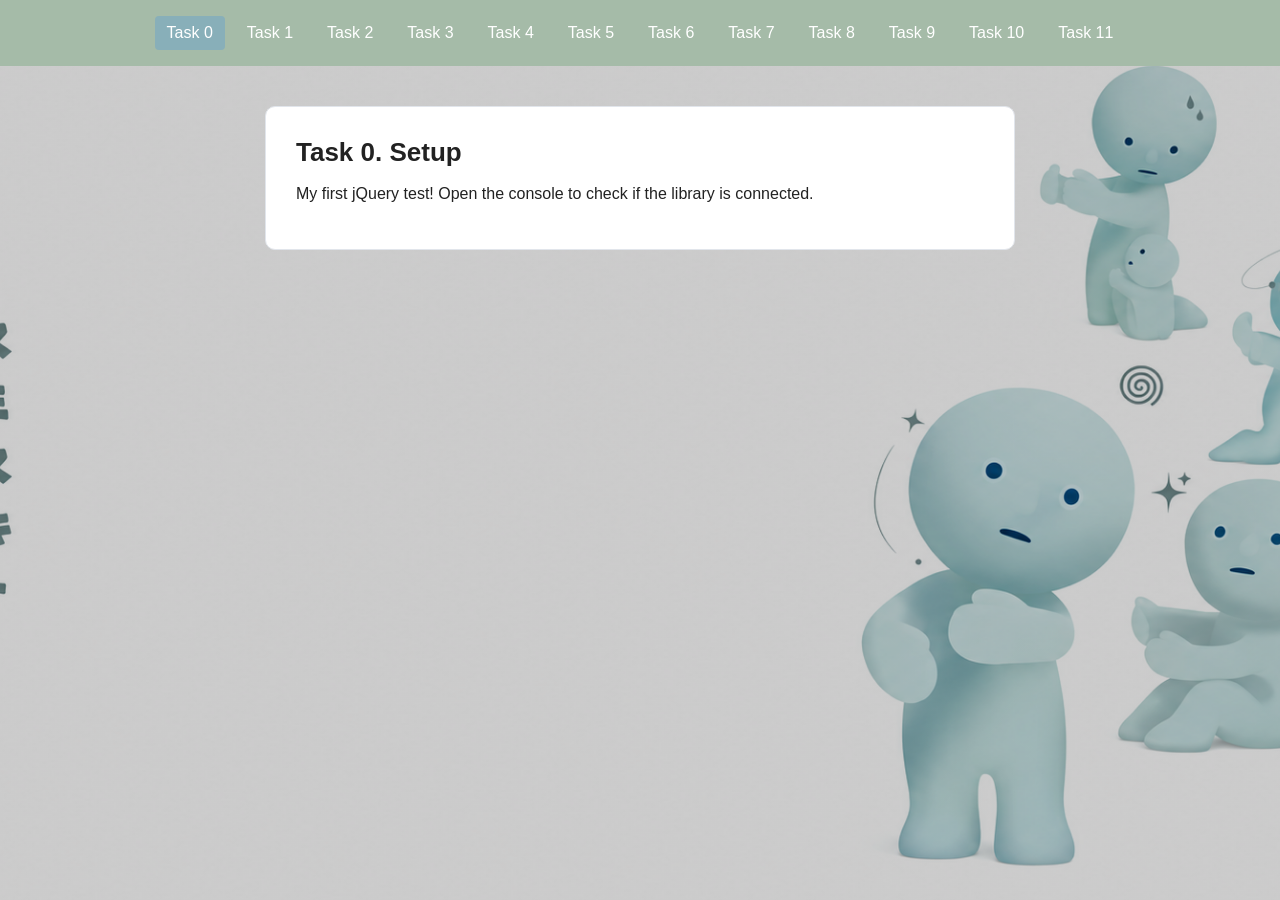
<file: index.html>
<!DOCTYPE html>
<html lang="en">
<head>
    <meta charset="UTF-8">
    <meta name="viewport" content="width=device-width, initial-scale=1.0">
    <title>Task 0 - Setup</title>
    <link rel="stylesheet" href="CSS/style.css">
</head>
<body>
    <nav>
        <a href="index.html" class="active">Task 0</a>
        <a href="task1.html">Task 1</a>
        <a href="task2.html">Task 2</a>
        <a href="task3.html">Task 3</a>
        <a href="task4.html">Task 4</a>
        <a href="task5.html">Task 5</a>
        <a href="task6.html">Task 6</a>
        <a href="task7.html">Task 7</a>
        <a href="task8.html">Task 8</a>
        <a href="task9.html">Task 9</a>
        <a href="task10.html">Task 10</a>
        <a href="task11.html">Task 11</a>
    </nav>
    <main>
        <h1>Task 0. Setup</h1>
<p>
    My first jQuery test! Open the console
    to check if the library is connected.
</p>
    </main>
    <script src="https://code.jquery.com/jquery-3.7.1.min.js"></script>
    <script src="JS/task0.js"></script>
</body>
</html>
</file>
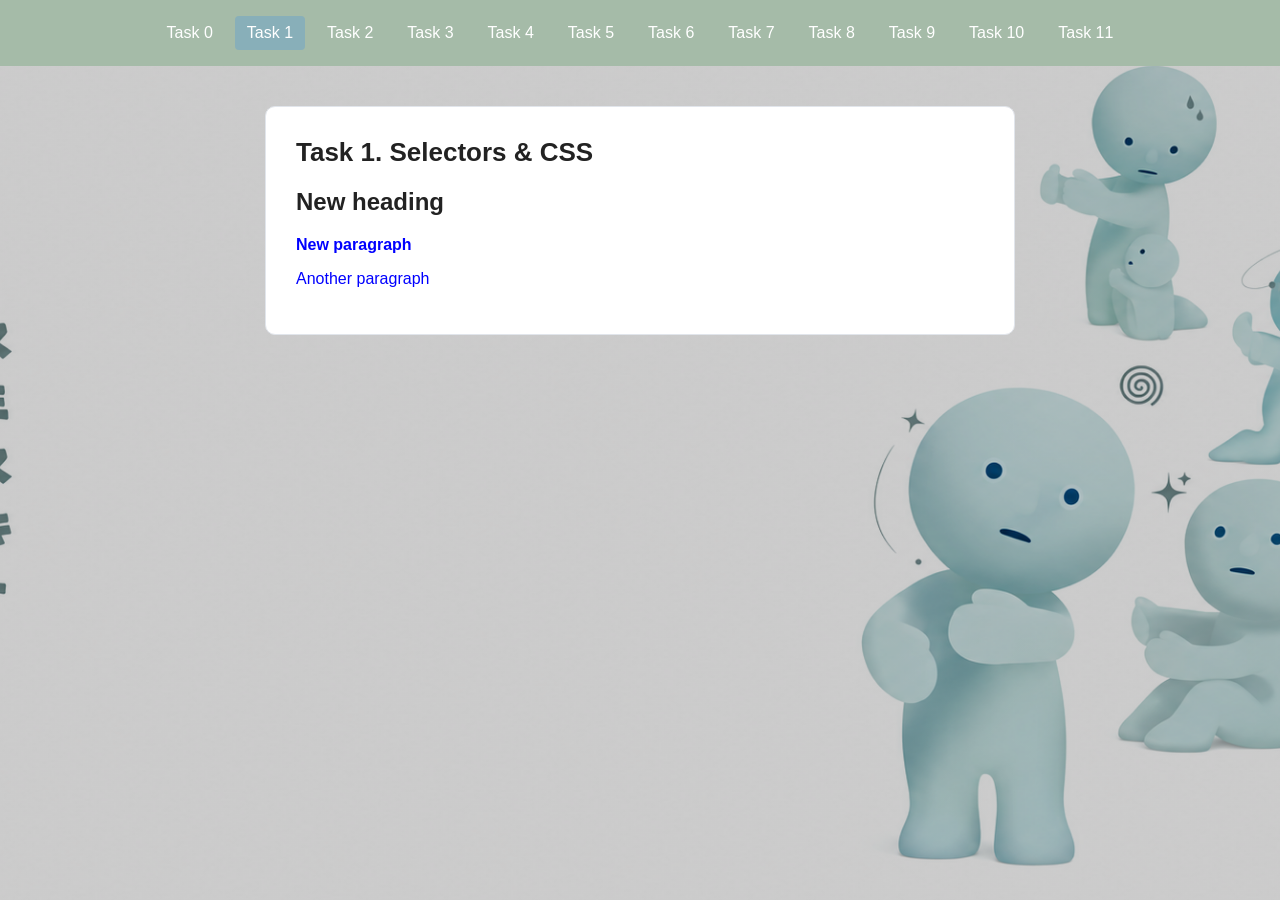
<file: task1.html>
<!DOCTYPE html>
<html lang="en">
<head>
    <meta charset="UTF-8">
    <meta name="viewport" content="width=device-width, initial-scale=1.0">
    <title>Task 1 - Selectors & CSS</title>
    <link rel="stylesheet" href="CSS/style.css">
</head>
<body>
    <nav>
        <a href="index.html">Task 0</a>
        <a href="task1.html" class="active">Task 1</a>
        <a href="task2.html">Task 2</a>
        <a href="task3.html">Task 3</a>
        <a href="task4.html">Task 4</a>
        <a href="task5.html">Task 5</a>
        <a href="task6.html">Task 6</a>
        <a href="task7.html">Task 7</a>
        <a href="task8.html">Task 8</a>
        <a href="task9.html">Task 9</a>
        <a href="task10.html">Task 10</a>
        <a href="task11.html">Task 11</a>
    </nav>
    <main>
        <h1>Task 1. Selectors & CSS</h1>
<h2 id="title">Original heading</h2>
        <p class="description">Original paragraph</p>
        <p>Another paragraph</p>
    </main>
    <script src="https://code.jquery.com/jquery-3.7.1.min.js"></script>
    <script src="JS/task1.js"></script>
</body>
</html>
</file>
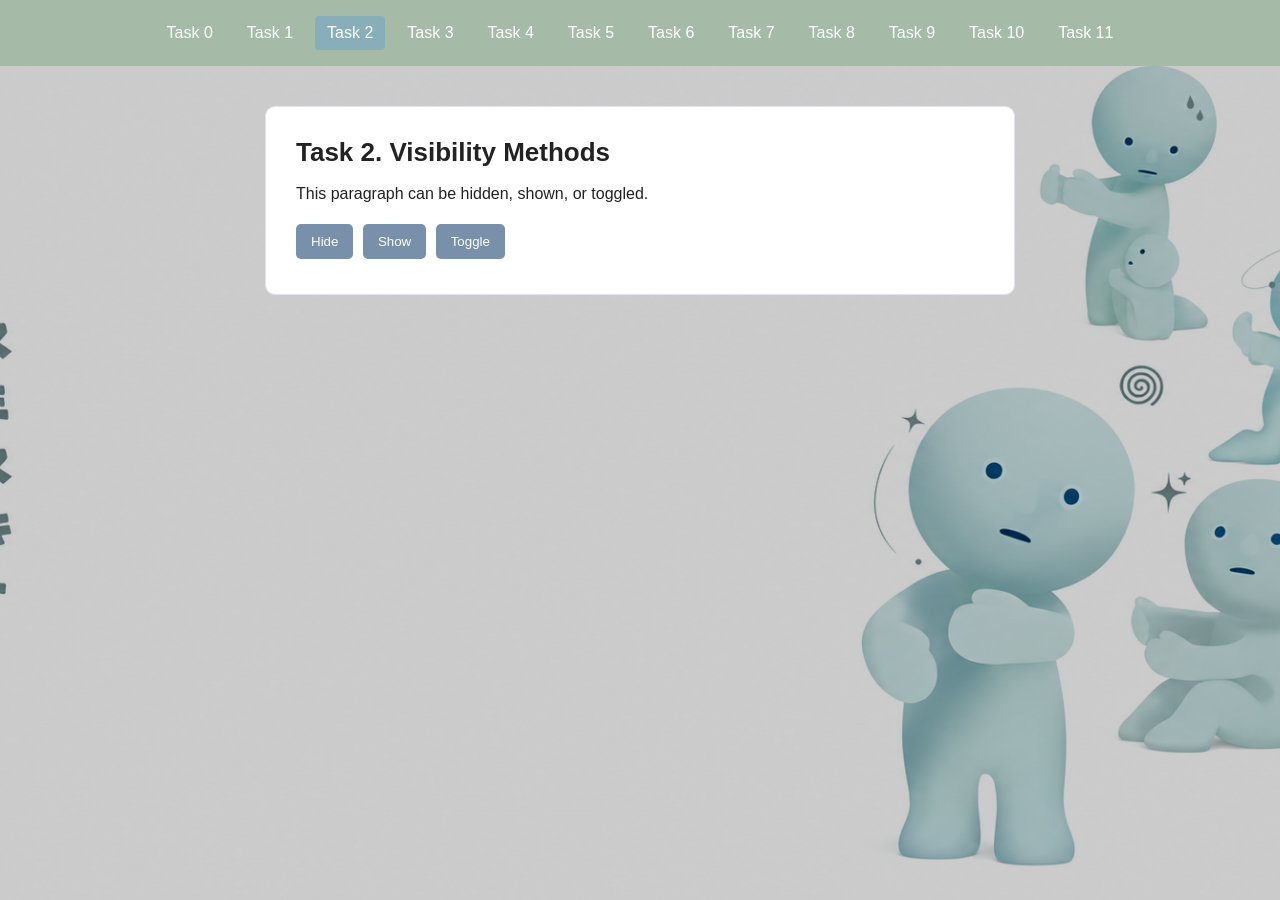
<file: task2.html>
<!DOCTYPE html>
<html lang="en">
<head>
    <meta charset="UTF-8">
    <meta name="viewport" content="width=device-width, initial-scale=1.0">
    <title>Task 2 - Visibility Methods</title>
    <link rel="stylesheet" href="CSS/style.css">
</head>
<body>
    <nav>
        <a href="index.html">Task 0</a>
        <a href="task1.html">Task 1</a>
        <a href="task2.html" class="active">Task 2</a>
        <a href="task3.html">Task 3</a>
        <a href="task4.html">Task 4</a>
        <a href="task5.html">Task 5</a>
        <a href="task6.html">Task 6</a>
        <a href="task7.html">Task 7</a>
        <a href="task8.html">Task 8</a>
        <a href="task9.html">Task 9</a>
        <a href="task10.html">Task 10</a>
        <a href="task11.html">Task 11</a>
    </nav>
    <main>
        <h1>Task 2. Visibility Methods</h1>
<p id="message">This paragraph can be hidden, shown, or toggled.</p>
        <button id="hideButton">Hide</button>
        <button id="showButton">Show</button>
        <button id="toggleButton">Toggle</button>
    </main>
    <script src="https://code.jquery.com/jquery-3.7.1.min.js"></script>
    <script src="JS/task2.js"></script>
</body>
</html>
</file>
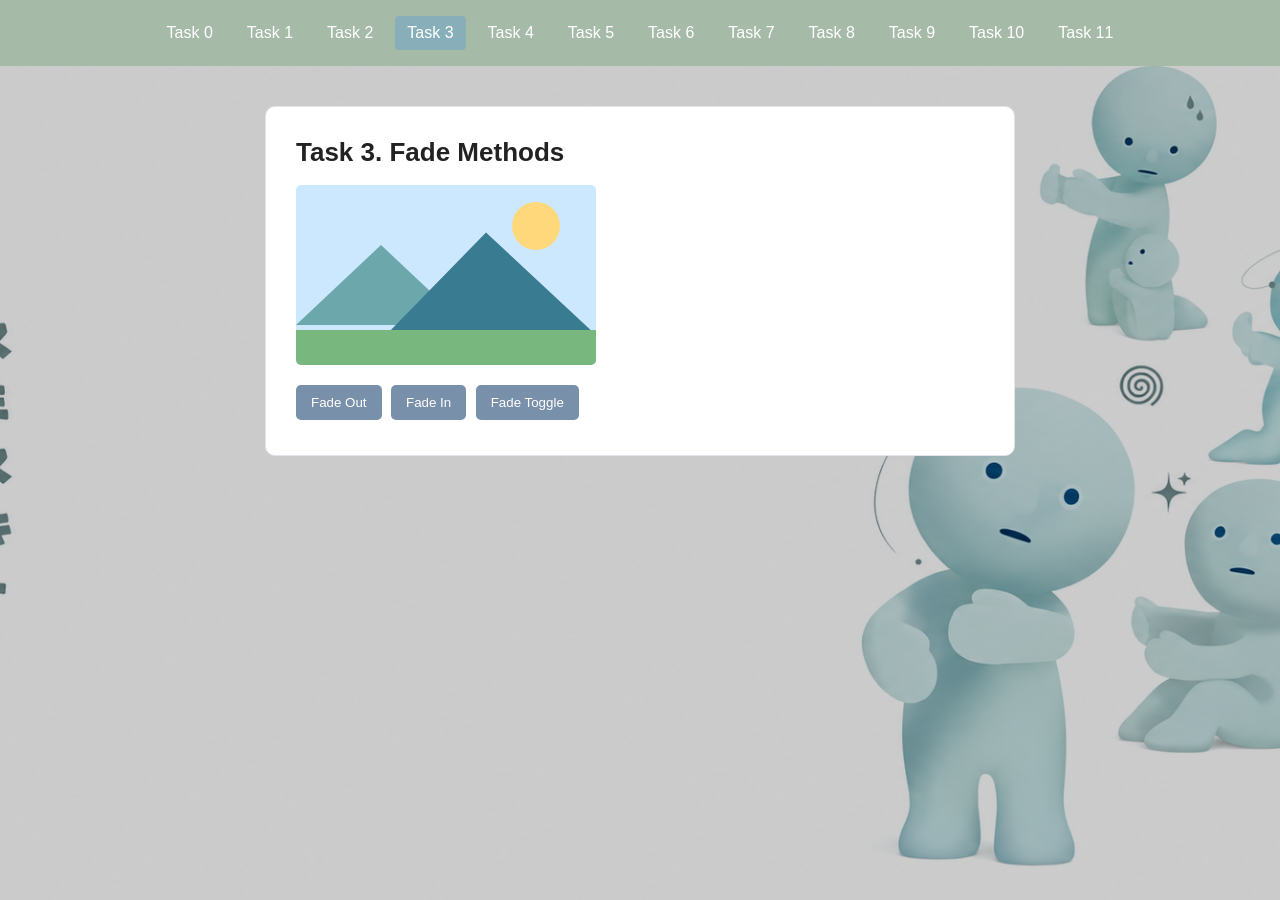
<file: task3.html>
<!DOCTYPE html>
<html lang="en">
<head>
    <meta charset="UTF-8">
    <meta name="viewport" content="width=device-width, initial-scale=1.0">
    <title>Task 3 - Fade Methods</title>
    <link rel="stylesheet" href="CSS/style.css">
</head>
<body>
    <nav>
        <a href="index.html">Task 0</a>
        <a href="task1.html">Task 1</a>
        <a href="task2.html">Task 2</a>
        <a href="task3.html" class="active">Task 3</a>
        <a href="task4.html">Task 4</a>
        <a href="task5.html">Task 5</a>
        <a href="task6.html">Task 6</a>
        <a href="task7.html">Task 7</a>
        <a href="task8.html">Task 8</a>
        <a href="task9.html">Task 9</a>
        <a href="task10.html">Task 10</a>
        <a href="task11.html">Task 11</a>
    </nav>
    <main>
        <h1>Task 3. Fade Methods</h1>
<img id="photo" class="demo-image" src="images/image1.svg" alt="Illustrated landscape">
        <div class="buttons">
            <button id="fadeOutButton">Fade Out</button>
            <button id="fadeInButton">Fade In</button>
            <button id="fadeToggleButton">Fade Toggle</button>
        </div>
    </main>
    <script src="https://code.jquery.com/jquery-3.7.1.min.js"></script>
    <script src="JS/task3.js"></script>
</body>
</html>
</file>
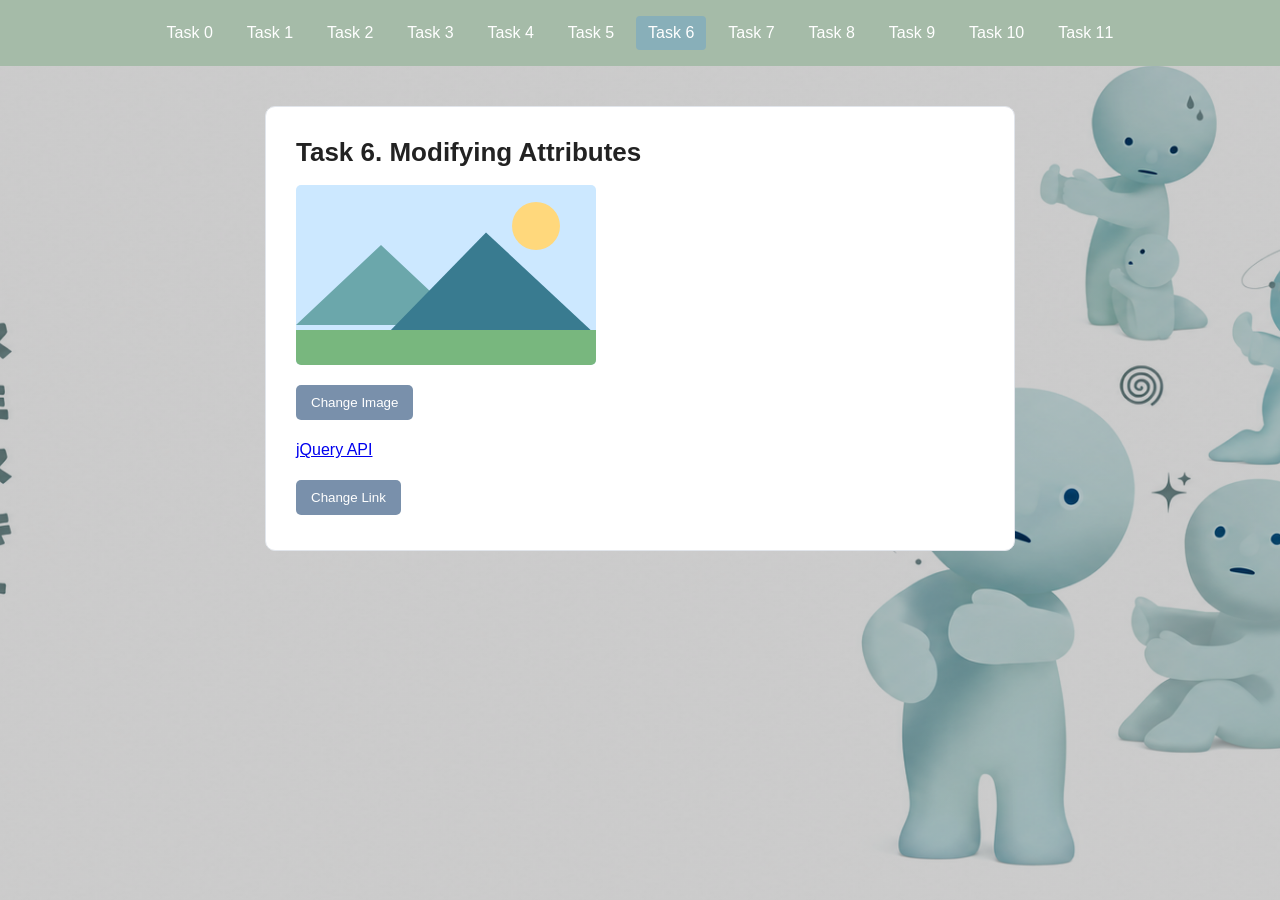
<file: task6.html>
<!DOCTYPE html>
<html lang="en">
<head>
    <meta charset="UTF-8">
    <meta name="viewport" content="width=device-width, initial-scale=1.0">
    <title>Task 6 - Modifying Attributes</title>
    <link rel="stylesheet" href="CSS/style.css">
</head>
<body>
    <nav>
        <a href="index.html">Task 0</a>
        <a href="task1.html">Task 1</a>
        <a href="task2.html">Task 2</a>
        <a href="task3.html">Task 3</a>
        <a href="task4.html">Task 4</a>
        <a href="task5.html">Task 5</a>
        <a href="task6.html" class="active">Task 6</a>
        <a href="task7.html">Task 7</a>
        <a href="task8.html">Task 8</a>
        <a href="task9.html">Task 9</a>
        <a href="task10.html">Task 10</a>
        <a href="task11.html">Task 11</a>
    </nav>
    <main>
        <h1>Task 6. Modifying Attributes</h1>
<img id="picture" class="demo-image" src="images/image1.svg" alt="Illustration">
        <div class="buttons">
            <button id="changeImage">Change Image</button>
        </div>
        <p><a id="website" href="https://api.jquery.com/" target="_blank" rel="noopener noreferrer">jQuery API</a></p>
        <button id="changeLink">Change Link</button>
    </main>
    <script src="https://code.jquery.com/jquery-3.7.1.min.js"></script>
    <script src="JS/task6.js"></script>
</body>
</html>
</file>
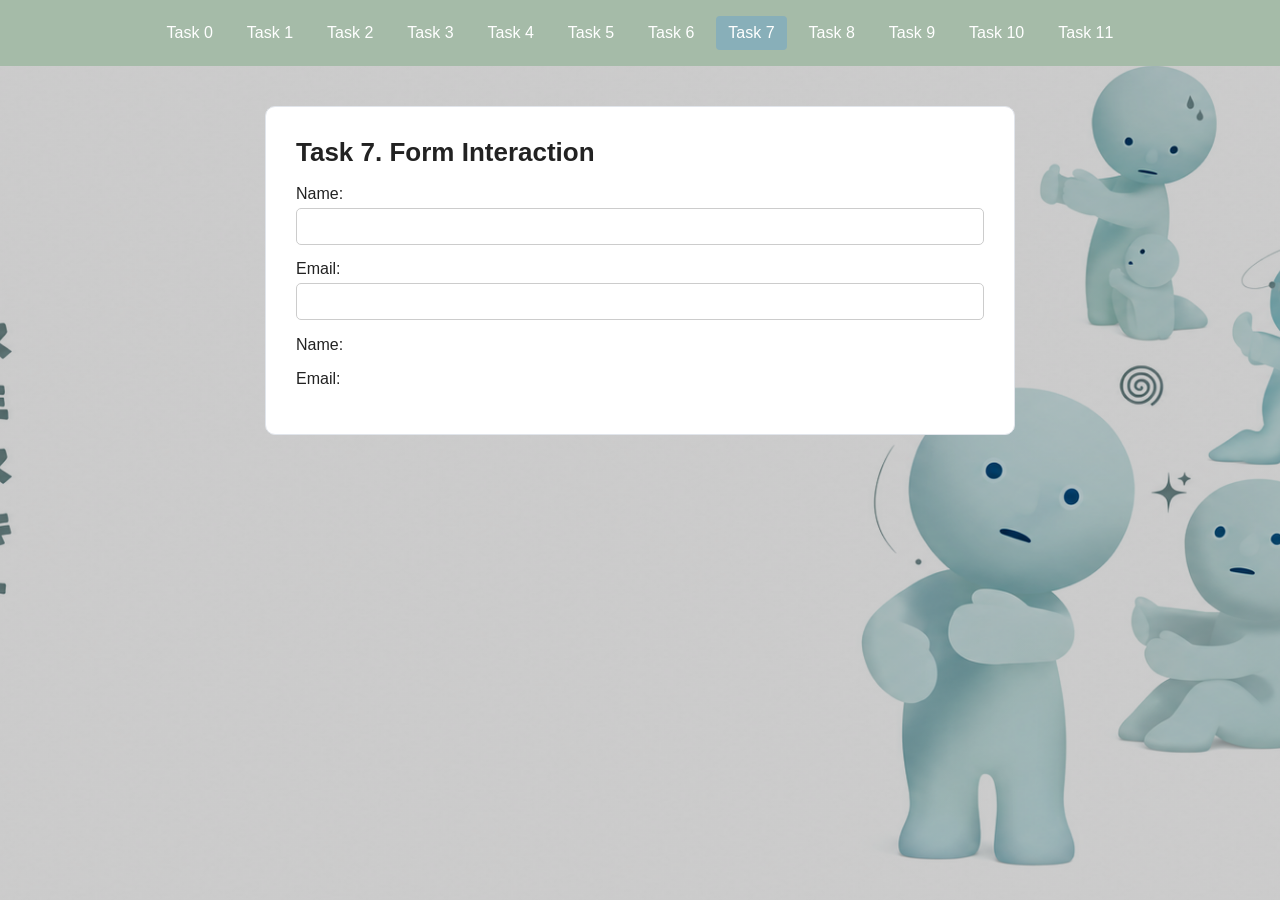
<file: task7.html>
<!DOCTYPE html>
<html lang="en">
<head>
    <meta charset="UTF-8">
    <meta name="viewport" content="width=device-width, initial-scale=1.0">
    <title>Task 7 - Form Interaction</title>
    <link rel="stylesheet" href="CSS/style.css">
</head>
<body>
    <nav>
        <a href="index.html">Task 0</a>
        <a href="task1.html">Task 1</a>
        <a href="task2.html">Task 2</a>
        <a href="task3.html">Task 3</a>
        <a href="task4.html">Task 4</a>
        <a href="task5.html">Task 5</a>
        <a href="task6.html">Task 6</a>
        <a href="task7.html" class="active">Task 7</a>
        <a href="task8.html">Task 8</a>
        <a href="task9.html">Task 9</a>
        <a href="task10.html">Task 10</a>
        <a href="task11.html">Task 11</a>
    </nav>
    <main>
        <h1>Task 7. Form Interaction</h1>
<form>
            <div class="form-field">
                <label for="name">Name:</label>
                <input type="text" id="name" name="name">
            </div>
            <div class="form-field">
                <label for="email">Email:</label>
                <input type="email" id="email" name="email">
            </div>
        </form>
        <p>Name: <span id="nameOutput"></span></p>
        <p>Email: <span id="emailOutput"></span></p>
    </main>
    <script src="https://code.jquery.com/jquery-3.7.1.min.js"></script>
    <script src="JS/task7.js"></script>
</body>
</html>
</file>
<file: CSS/style.css>
* {
    box-sizing: border-box;
}

body {
    margin: 0;
    font-family: Arial, sans-serif;
    color: #222;

    background-image: linear-gradient(
        rgba(0, 0, 0, 0.2),
        rgba(0, 0, 0, 0.2)
    ), url("../images/background.jpg");

    background-size: cover;
    background-position: center;
    background-repeat: no-repeat;
    background-attachment: fixed;
    min-height: 100vh;
}

nav {
    background-color: #a5bba8;
    padding: 16px;
    display: flex;
    justify-content: center;
    flex-wrap: wrap;
    gap: 10px;
}

nav a {
    color: white;
    text-decoration: none;
    padding: 8px 12px;
    border-radius: 4px;
}

nav a:hover,
nav a.active {
    background-color: #88afb9;
}

main {
    max-width: 750px;
    margin: 40px auto;
    padding: 30px;
    background-color: white;
    border-radius: 10px;
    border: 1px solid #e1e5eb;
}

h1 {
    font-size: 26px;
    margin-top: 0;
}

button {
    padding: 10px 15px;
    margin: 5px 5px 5px 0;
    color: white;
    background-color: #7990ab;
    border: none;
    border-radius: 5px;
    cursor: pointer;
}

button:hover {
    background-color: #405978;
}

.demo-image {
    width: 300px;
    max-width: 100%;
    display: block;
    margin: 15px 0;
    border-radius: 5px;
}

.buttons {
    margin-top: 15px;
}

.panel {
    padding: 30px;
    background-color: #dceafa;
    border-radius: 5px;
}

#items li {
    margin: 8px 0;
}

.form-field {
    margin-bottom: 15px;
}

label {
    display: block;
    margin-bottom: 5px;
}

input {
    width: 100%;
    padding: 10px;
    border: 1px solid #ccc;
    border-radius: 5px;
}

.animation-area {
    min-height: 300px;
    padding: 12px;
    border: 1px solid #d6dbe1;
    margin-bottom: 15px;
}

.square {
    width: 90px;
    height: 90px;
    position: relative;
    background-color: #43d2bd;
}

.accordion-title {
    display: block;
    width: 100%;
    text-align: left;
    margin: 10px 0 0;
}

.accordion-panel {
    display: none;
    padding: 15px;
    background-color: #e7eef7;
    border-radius: 0 0 5px 5px;
}

@media (max-width: 600px) {
    main {
        margin: 20px 12px;
        padding: 20px;
    }
}
</file>
